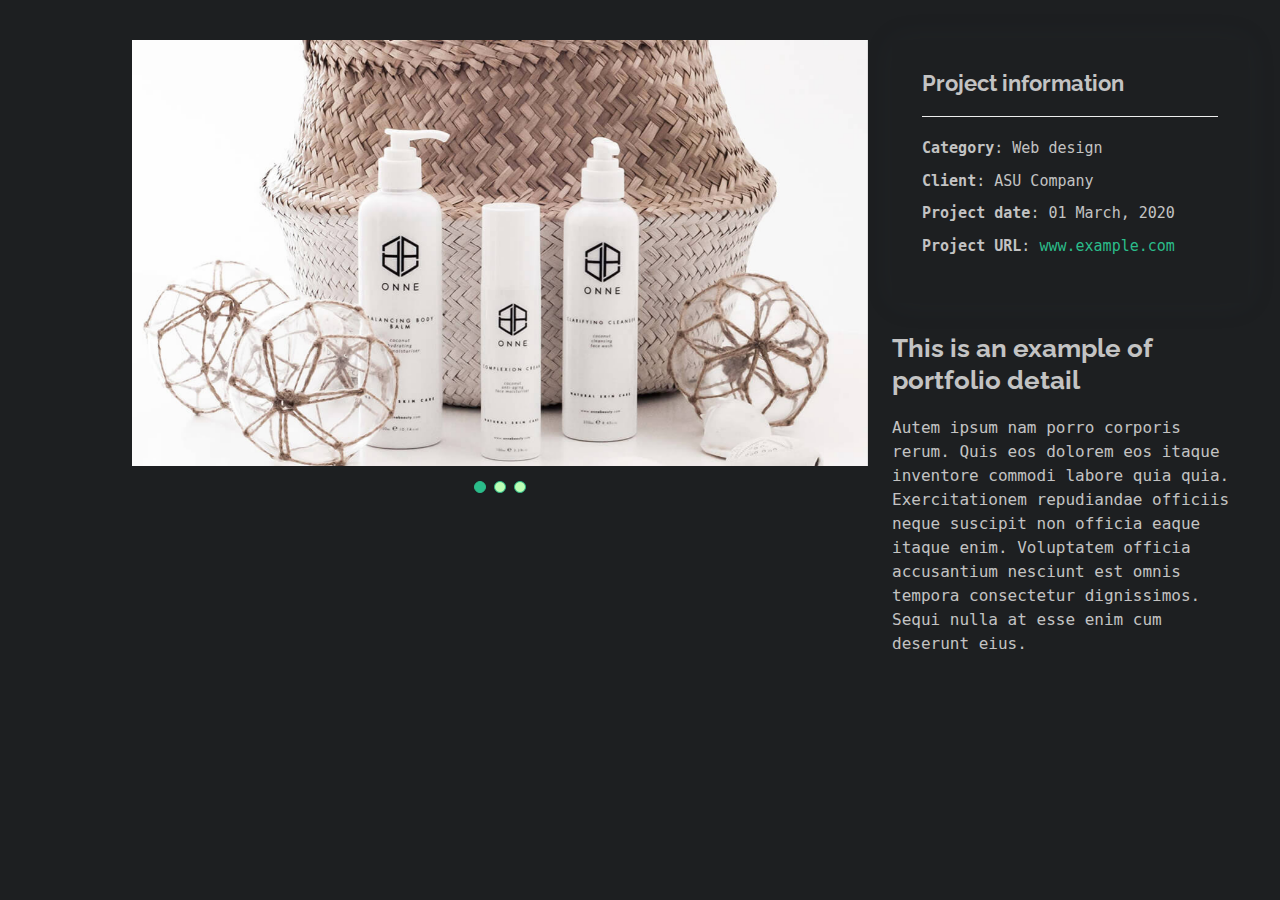
<file: portfolio-details.html>
<!DOCTYPE html>
<html lang="en">

<head>
  <meta charset="utf-8">
  <meta content="width=device-width, initial-scale=1.0" name="viewport">

  <title>Portfolio Details - Personal Bootstrap Template</title>
  <meta content="" name="description">
  <meta content="" name="keywords">

  <!-- Favicons -->
  <link href="assets/img/favicon.png" rel="icon">
  <link href="assets/img/apple-touch-icon.png" rel="apple-touch-icon">

  <!-- Google Fonts -->
  <link href="https://fonts.googleapis.com/css?family=Open+Sans:300,300i,400,400i,600,600i,700,700i|Raleway:300,300i,400,400i,500,500i,600,600i,700,700i|Poppins:300,300i,400,400i,500,500i,600,600i,700,700i" rel="stylesheet">

  <!-- Vendor CSS Files -->
  <link href="assets/vendor/aos/aos.css" rel="stylesheet">
  <link href="assets/vendor/bootstrap/css/bootstrap.min.css" rel="stylesheet">
  <link href="assets/vendor/bootstrap-icons/bootstrap-icons.css" rel="stylesheet">
  <link href="assets/vendor/boxicons/css/boxicons.min.css" rel="stylesheet">
  <link href="assets/vendor/glightbox/css/glightbox.min.css" rel="stylesheet">
  <link href="assets/vendor/swiper/swiper-bundle.min.css" rel="stylesheet">

  <!-- Template Main CSS File -->
  <link href="assets/css/style.css" rel="stylesheet">

  <!-- =======================================================
  * Template Name: MyResume
  * Updated: Nov 17 2023 with Bootstrap v5.3.2
  * Template URL: https://bootstrapmade.com/free-html-bootstrap-template-my-resume/
  * Author: BootstrapMade.com
  * License: https://bootstrapmade.com/license/
  ======================================================== -->
</head>

<body>

  <main id="main">

    <!-- ======= Portfolio Details Section ======= -->
    <section id="portfolio-details" class="portfolio-details">
      <div class="container">

        <div class="row gy-4">

          <div class="col-lg-8">
            <div class="portfolio-details-slider swiper">
              <div class="swiper-wrapper align-items-center">

                <div class="swiper-slide">
                  <img src="assets/img/portfolio/portfolio-details-1.jpg" alt="">
                </div>

                <div class="swiper-slide">
                  <img src="assets/img/portfolio/portfolio-details-2.jpg" alt="">
                </div>

                <div class="swiper-slide">
                  <img src="assets/img/portfolio/portfolio-details-3.jpg" alt="">
                </div>

              </div>
              <div class="swiper-pagination"></div>
            </div>
          </div>

          <div class="col-lg-4">
            <div class="portfolio-info">
              <h3>Project information</h3>
              <ul>
                <li><strong>Category</strong>: Web design</li>
                <li><strong>Client</strong>: ASU Company</li>
                <li><strong>Project date</strong>: 01 March, 2020</li>
                <li><strong>Project URL</strong>: <a href="#">www.example.com</a></li>
              </ul>
            </div>
            <div class="portfolio-description">
              <h2>This is an example of portfolio detail</h2>
              <p>
                Autem ipsum nam porro corporis rerum. Quis eos dolorem eos itaque inventore commodi labore quia quia. Exercitationem repudiandae officiis neque suscipit non officia eaque itaque enim. Voluptatem officia accusantium nesciunt est omnis tempora consectetur dignissimos. Sequi nulla at esse enim cum deserunt eius.
              </p>
            </div>
          </div>

        </div>

      </div>
    </section><!-- End Portfolio Details Section -->

  </main><!-- End #main -->

  <div id="preloader"></div>
  <a href="#" class="back-to-top d-flex align-items-center justify-content-center"><i class="bi bi-arrow-up-short"></i></a>

  <!-- Vendor JS Files -->
  <script src="assets/vendor/purecounter/purecounter_vanilla.js"></script>
  <script src="assets/vendor/aos/aos.js"></script>
  <script src="assets/vendor/bootstrap/js/bootstrap.bundle.min.js"></script>
  <script src="assets/vendor/glightbox/js/glightbox.min.js"></script>
  <script src="assets/vendor/isotope-layout/isotope.pkgd.min.js"></script>
  <script src="assets/vendor/swiper/swiper-bundle.min.js"></script>
  <script src="assets/vendor/typed.js/typed.umd.js"></script>
  <script src="assets/vendor/waypoints/noframework.waypoints.js"></script>
  <script src="assets/vendor/php-email-form/validate.js"></script>

  <!-- Template Main JS File -->
  <script src="assets/js/main.js"></script>

</body>

</html>
</file>
<file: assets/css/style.css>
/**
* Template Name: MyResume
* Updated: Nov 17 2023 with Bootstrap v5.3.2
* Template URL: https://bootstrapmade.com/free-html-bootstrap-template-my-resume/
* Author: BootstrapMade.com
* License: https://bootstrapmade.com/license/
*/

/*--------------------------------------------------------------
# General
--------------------------------------------------------------*/
body {
  font-family: "Menlo", "Meslo LG", monospace;
  color: #C3C3C3;
  background-color: #1D1F21;
}

a {
  color: #2BBC8A;
  text-decoration: none;
}

a:hover {
  color: #067ded;
  text-decoration: none;
}

h1,
h2,
h3,
h4,
h5,
h6 {
  font-family: "Raleway", sans-serif;
}

/*--------------------------------------------------------------
# Back to top button
--------------------------------------------------------------*/
.back-to-top {
  position: fixed;
  visibility: hidden;
  opacity: 0;
  right: 15px;
  bottom: 15px;
  z-index: 996;
  background: #BCFFB6;
  width: 40px;
  height: 40px;
  border-radius: 50px;
  transition: all 0.4s;
}

.back-to-top i {
  font-size: 28px;
  color: #45505b;
  line-height: 0;
}

.back-to-top:hover {
  color: #fff;
  background: #2BBC8A;
}

.back-to-top.active {
  visibility: visible;
  opacity: 1;
}

/*--------------------------------------------------------------
# Preloader
--------------------------------------------------------------*/
#preloader {
  position: fixed;
  top: 0;
  left: 0;
  right: 0;
  bottom: 0;
  z-index: 9999;
  overflow: hidden;
  background: #fff;
}

#preloader:before {
  content: "";
  position: fixed;
  top: calc(50% - 30px);
  left: calc(50% - 30px);
  border: 6px solid #2BBC8A;
  border-top-color: #fff;
  border-bottom-color: #fff;
  border-radius: 50%;
  width: 60px;
  height: 60px;
  animation: animate-preloader 1s linear infinite;
}

@keyframes animate-preloader {
  0% {
    transform: rotate(0deg);
  }

  100% {
    transform: rotate(360deg);
  }
}

/*--------------------------------------------------------------
# Disable aos animation delay on mobile devices
--------------------------------------------------------------*/
@media screen and (max-width: 768px) {
  [data-aos-delay] {
    transition-delay: 0 !important;
  }
}

/*--------------------------------------------------------------
# Header
--------------------------------------------------------------*/
#header {
  position: fixed;
  top: 0;
  left: 0;
  bottom: 0;
  z-index: 9997;
  transition: all 0.5s;
  padding: 15px;
  overflow-y: auto;
}

@media (max-width: 991px) {
  #header {
    width: 300px;
    background: #1E2022;
    left: -300px;
  }
}

@media (min-width: 991px) {
  #main {
    margin-left: 100px;
  }
}

/*--------------------------------------------------------------
# Navigation Menu
--------------------------------------------------------------*/
/**
* Desktop Navigation 
*/
.nav-menu {
  padding: 0;
  display: block;
}

.nav-menu * {
  margin: 0;
  padding: 0;
  list-style: none;
}

.nav-menu>ul>li {
  position: relative;
  white-space: nowrap;
}

.nav-menu a,
.nav-menu a:focus {
  display: flex;
  align-items: center;
  color: #45505b;
  padding: 10px 18px;
  margin-bottom: 8px;
  transition: 0.3s;
  font-size: 15px;
  border-radius: 50px;
  background: #BCFFB6;
  height: 56px;
  width: 100%;
  overflow: hidden;
  transition: 0.3s;
}

.nav-menu a i,
.nav-menu a:focus i {
  font-size: 20px;
}

.nav-menu a span,
.nav-menu a:focus span {
  padding: 0 5px 0 7px;
  color: #45505b;
}

@media (min-width: 992px) {

  .nav-menu a,
  .nav-menu a:focus {
    width: 56px;
  }

  .nav-menu a span,
  .nav-menu a:focus span {
    display: none;
    color: #fff;
  }
}

.nav-menu a:hover,
.nav-menu .active,
.nav-menu .active:focus,
.nav-menu li:hover>a {
  color: #fff;
  background: #2BBC8A;
}

.nav-menu a:hover span,
.nav-menu .active span,
.nav-menu .active:focus span,
.nav-menu li:hover>a span {
  color: #fff;
}

.nav-menu a:hover,
.nav-menu li:hover>a {
  width: 100%;
  color: #fff;
}

.nav-menu a:hover span,
.nav-menu li:hover>a span {
  display: block;
}

/**
* Mobile Navigation 
*/
.mobile-nav-toggle {
  position: fixed;
  right: 10px;
  top: 10px;
  z-index: 9998;
  border: 0;
  background: none;
  font-size: 28px;
  transition: all 0.4s;
  outline: none !important;
  line-height: 0;
  cursor: pointer;
  border-radius: 50px;
  padding: 5px;
}

.mobile-nav-toggle i {
  color: #45505b;
}

.mobile-nav-active {
  overflow: hidden;
}

.mobile-nav-active #header {
  left: 0;
}

.mobile-nav-active .mobile-nav-toggle {
  color: #fff;
  background-color: #2BBC8A;
}

/*--------------------------------------------------------------
# Hero Section
--------------------------------------------------------------*/
#hero {
  width: 100%;
  height: 100vh;
  background: rgba(29, 31, 33, 0.5);
  position: relative;
}

#hero:before {
  content: "";
  background: rgba(29, 31, 33, 1);
  position: absolute;
  bottom: 0;
  top: 0;
  left: 0;
  right: 0;
}

#hero h1 {
  margin: 0;
  font-size: 64px;
  font-weight: 700;
  line-height: 56px;
  color: #45505B;
}

#hero p {
  color: #45505B;
  margin: 15px 0 0 0;
  font-size: 26px;
  font-family: "Poppins", sans-serif;
}

@media (min-width: 1200px) {
  #hero {
    padding-left: 160px;
    background: url("../img/me.jpg") top right no-repeat;
    background-size: cover;
    position: relative;
  }
  #hero:before {
    content: "";
    background: rgba(235, 251, 238, 0.7);
    position: absolute;
    bottom: 0;
    top: 0;
    left: 0;
    right: 0;
  }
}

#hero p span {
  color: #2BBC8A;
  font-weight: bold;
  letter-spacing: 1px;
}

#hero .social-links {
  margin-top: 30px;
}

#hero .social-links a {
  font-size: 24px;
  display: inline-block;
  color: #45505B;
  line-height: 1;
  margin-right: 20px;
  transition: 0.3s;
}

#hero .social-links a:hover {
  color: #2BBC8A;
}

@media (max-width: 1200px) {
  #hero {
    text-align: center;
  }

  #hero h1 {
    font-size: 32px;
    line-height: 36px;
    color: #EBFBEE;
  }

  #hero p {
    margin-top: 10px;
    font-size: 20px;
    line-height: 24px;
    color: #EBFBEE;
  }

  #hero .social-links a {
    color: #EBFBEE;
  }
  
  #hero .social-links a:hover {
    color: #2BBC8A;
  }
}

/*--------------------------------------------------------------
# Sections General
--------------------------------------------------------------*/
section {
  padding: 60px 0;
  overflow: hidden;
}

.section-title {
  text-align: center;
  padding-bottom: 30px;
}

.section-title h2 {
  font-size: 32px;
  font-weight: bold;
  text-transform: uppercase;
  margin-bottom: 20px;
  padding-bottom: 20px;
  position: relative;
  color: #2BBC8A;
}

.section-title h2::before {
  content: "";
  position: absolute;
  display: block;
  width: 120px;
  height: 1px;
  background: #dddddd;
  bottom: 1px;
  left: calc(50% - 60px);
}

.section-title h2::after {
  content: "";
  position: absolute;
  display: block;
  width: 40px;
  height: 3px;
  background: #2BBC8A;
  bottom: 0;
  left: calc(50% - 20px);
}

.section-title p {
  margin-bottom: 0;
}

.proj_info {
  text-align: left;
}

.proj_inf_pink::before {
  content: "#> ";
  color: #A72250;
  font-weight: bold;
}

.proj_inf_green::before {
  content: "#> ";
  color: #5C940D;
  font-weight: bold;
}

/*--------------------------------------------------------------
# About
--------------------------------------------------------------*/
.about .content h3 {
  font-weight: 700;
  font-size: 26px;
  color: #728394;
}

.about .content ul {
  list-style: none;
  padding: 0;
}

.about .content ul li {
  margin-bottom: 20px;
  display: flex;
  align-items: center;
}

.about .content ul strong {
  margin-right: 10px;
}

.about .content ul i {
  font-size: 16px;
  margin-right: 5px;
  color: #2BBC8A;
  line-height: 0;
}

.about .content p:last-child {
  margin-bottom: 0;
}

/*--------------------------------------------------------------
# Facts
--------------------------------------------------------------*/
.facts .count-box {
  padding: 30px 30px 25px 30px;
  margin-top: 30px;
  width: 100%;
  position: relative;
  text-align: center;
  background: #fff;
}

.facts .count-box i {
  position: absolute;
  top: -25px;
  left: 50%;
  transform: translateX(-50%);
  font-size: 24px;
  background: #2BBC8A;
  color: #fff;
  border-radius: 50px;
  display: inline-flex;
  align-items: center;
  justify-content: center;
  width: 48px;
  height: 48px;
}

.facts .count-box span {
  font-size: 36px;
  display: block;
  font-weight: 600;
  color: #011426;
}

.facts .count-box p {
  padding: 0;
  margin: 0;
  font-family: "Raleway", sans-serif;
  font-size: 14px;
}

/*--------------------------------------------------------------
# Akills
--------------------------------------------------------------*/
.skills .progress {
  height: 60px;
  display: block;
  background: none;
  border-radius: 0;
}

.skills .progress .skill {
  padding: 10px 0;
  margin: 0;
  text-transform: uppercase;
  display: block;
  font-weight: 600;
  font-family: "Poppins", sans-serif;
  color: #2BBC8A;
}

.skills .progress .skill .val {
  float: right;
  font-style: normal;
}

.skills .progress-bar-wrap {
  background: #BCFFB6;
}

.skills .progress-bar {
  width: 1px;
  height: 10px;
  transition: 0.9s;
  background-color: #2BBC8A;
}

/*--------------------------------------------------------------
# Resume
--------------------------------------------------------------*/
.resume .resume-title {
  font-size: 26px;
  font-weight: 700;
  margin-top: 20px;
  margin-bottom: 20px;
  color: #2BBC8A;
}

.resume .resume-item {
  padding: 0 0 20px 20px;
  margin-top: -2px;
  border-left: 2px solid #2BBC8A;
  position: relative;
}

.resume .resume-item h4 {
  line-height: 18px;
  font-size: 18px;
  font-weight: 600;
  text-transform: uppercase;
  font-family: "Poppins", sans-serif;
  color: #2BBC8A;
  margin-bottom: 10px;
}

.resume .resume-item h5 {
  font-size: 16px;
  background: #BCFFB6;
  padding: 5px 15px;
  display: inline-block;
  font-weight: 600;
  margin-bottom: 10px;
  color: #45505B;
}

.resume .resume-item ul {
  padding-left: 20px;
}

.resume .resume-item ul li {
  padding-bottom: 10px;
}

.resume .resume-item:last-child {
  padding-bottom: 0;
}

.resume .resume-item::before {
  content: "";
  position: absolute;
  width: 16px;
  height: 16px;
  border-radius: 50px;
  left: -9px;
  top: 0;
  background: #BCFFB6;
  border: 2px solid #2BBC8A;
}

/*--------------------------------------------------------------
# Portfolio
--------------------------------------------------------------*/
.portfolio .portfolio-item {
  margin-bottom: 30px;
}

.portfolio #portfolio-flters {
  padding: 0;
  margin: 0 auto 25px auto;
  list-style: none;
  text-align: center;
  background: #fff;
  border-radius: 50px;
  padding: 2px 15px;
}

.portfolio #portfolio-flters li {
  cursor: pointer;
  display: inline-block;
  padding: 10px 15px;
  font-size: 14px;
  font-weight: 600;
  line-height: 1;
  text-transform: uppercase;
  color: #272829;
  margin-bottom: 5px;
  transition: all 0.3s ease-in-out;
}

.portfolio #portfolio-flters li:hover,
.portfolio #portfolio-flters li.filter-active {
  color: #2BBC8A;
}

.portfolio #portfolio-flters li:last-child {
  margin-right: 0;
}

.portfolio .portfolio-wrap {
  transition: 0.3s;
  position: relative;
  overflow: hidden;
  z-index: 1;
  background: rgba(69, 80, 91, 0.8);
}

.portfolio .portfolio-wrap::before {
  content: "";
  background: rgba(255, 255, 255, 0.7);
  position: absolute;
  left: 30px;
  right: 30px;
  top: 30px;
  bottom: 30px;
  transition: all ease-in-out 0.3s;
  z-index: 2;
  opacity: 0;
}

.portfolio .portfolio-wrap .portfolio-info {
  opacity: 0;
  position: absolute;
  top: 0;
  left: 0;
  right: 0;
  bottom: 0;
  text-align: center;
  z-index: 3;
  transition: all ease-in-out 0.3s;
  display: flex;
  flex-direction: column;
  justify-content: center;
  align-items: center;
}

.portfolio .portfolio-wrap .portfolio-info::before {
  display: block;
  content: "";
  width: 48px;
  height: 48px;
  position: absolute;
  top: 35px;
  left: 35px;
  border-top: 3px solid #d7dce1;
  border-left: 3px solid #d7dce1;
  transition: all 0.5s ease 0s;
  z-index: 9994;
}

.portfolio .portfolio-wrap .portfolio-info::after {
  display: block;
  content: "";
  width: 48px;
  height: 48px;
  position: absolute;
  bottom: 35px;
  right: 35px;
  border-bottom: 3px solid #d7dce1;
  border-right: 3px solid #d7dce1;
  transition: all 0.5s ease 0s;
  z-index: 9994;
}

.portfolio .portfolio-wrap .portfolio-info h4 {
  font-size: 20px;
  color: #2BBC8A;
  font-weight: 600;
}

.portfolio .portfolio-wrap .portfolio-info p {
  color: #2BBC8A;
  font-size: 14px;
  text-transform: uppercase;
  padding: 0;
  margin: 0;
}

.portfolio .portfolio-wrap .portfolio-links {
  text-align: center;
  z-index: 4;
}

.portfolio .portfolio-wrap .portfolio-links a {
  color: #2BBC8A;
  margin: 0 2px;
  font-size: 28px;
  display: inline-block;
  transition: 0.3s;
}

.portfolio .portfolio-wrap .portfolio-links a:hover {
  color: #148af9;
}

.portfolio .portfolio-wrap:hover::before {
  top: 0;
  left: 0;
  right: 0;
  bottom: 0;
  opacity: 1;
}

.portfolio .portfolio-wrap:hover .portfolio-info {
  opacity: 1;
}

.portfolio .portfolio-wrap:hover .portfolio-info::before {
  top: 15px;
  left: 15px;
}

.portfolio .portfolio-wrap:hover .portfolio-info::after {
  bottom: 15px;
  right: 15px;
}

/*--------------------------------------------------------------
# Portfolio Details
--------------------------------------------------------------*/
.portfolio-details {
  padding-top: 40px;
}

.portfolio-details .portfolio-details-slider img {
  width: 100%;
}

.portfolio-details .portfolio-details-slider .swiper-pagination {
  margin-top: 20px;
  position: relative;
}

.portfolio-details .portfolio-details-slider .swiper-pagination .swiper-pagination-bullet {
  width: 12px;
  height: 12px;
  background-color: #BCFFB6;
  opacity: 1;
  border: 1px solid #2BBC8A;
}

.portfolio-details .portfolio-details-slider .swiper-pagination .swiper-pagination-bullet-active {
  background-color: #2BBC8A;
}

.portfolio-details .portfolio-info {
  padding: 30px;
  box-shadow: 0px 0 30px rgba(69, 80, 91, 0.08);
}

.portfolio-details .portfolio-info h3 {
  font-size: 22px;
  font-weight: 700;
  margin-bottom: 20px;
  padding-bottom: 20px;
  border-bottom: 1px solid #eee;
}

.portfolio-details .portfolio-info ul {
  list-style: none;
  padding: 0;
  font-size: 15px;
}

.portfolio-details .portfolio-info ul li+li {
  margin-top: 10px;
}

.portfolio-details .portfolio-description {
  padding-top: 30px;
}

.portfolio-details .portfolio-description h2 {
  font-size: 26px;
  font-weight: 700;
  margin-bottom: 20px;
}

.portfolio-details .portfolio-description p {
  padding: 0;
}

/*--------------------------------------------------------------
# Services
--------------------------------------------------------------*/
.services .icon-box {
  text-align: center;
  padding: 70px 20px 80px 20px;
  transition: all ease-in-out 0.3s;
  background: #EBFBEE;
  box-shadow: 0px 5px 90px 0px rgba(110, 123, 131, 0.05);
}

.services .icon-box .icon {
  margin: 0 auto;
  width: 100px;
  height: 100px;
  display: flex;
  align-items: center;
  justify-content: center;
  transition: ease-in-out 0.3s;
  position: relative;
}

.project-row {
  color: #202321;
}

.services .icon-box .icon i {
  font-size: 36px;
  transition: 0.5s;
  position: relative;
}

.services .icon-box .icon svg {
  position: absolute;
  top: 0;
  left: 0;
}

.services .icon-box .icon svg path {
  transition: 0.5s;
  fill: #EBFBEE;
}

.services .icon-box h4 {
  font-weight: 600;
  margin: 10px 0 15px 0;
  font-size: 22px;
}

.services .icon-box h4 a {
  color: #2BBC8A;
  transition: ease-in-out 0.3s;
}

.services .icon-box p {
  line-height: 24px;
  font-size: 14px;
  margin-bottom: 0;
}

.services .icon-box:hover {
  border-color: #fff;
  box-shadow: 0px 0 35px 0 rgba(0, 0, 0, 0.08);
}

.services .iconbox-blue i {
  color: #47aeff;
}

.services .iconbox-blue:hover .icon i {
  color: #fff;
}

.services .iconbox-blue:hover .icon path {
  fill: #47aeff;
}

.services .iconbox-orange i {
  color: #ffa76e;
}

.services .iconbox-orange:hover .icon i {
  color: #fff;
}

.services .iconbox-orange:hover .icon path {
  fill: #ffa76e;
}

.services .iconbox-pink i {
  color: #e80368;
}

.services .iconbox-pink:hover .icon i {
  color: #fff;
}

.services .iconbox-pink:hover .icon path {
  fill: #e80368;
}

.services .iconbox-pink i {
  color: #A72250;
}

.services .iconbox-pink:hover .icon i {
  color: #fff;
}

.services .iconbox-pink:hover .icon path {
  fill: #A72250;
}

.services .iconbox-green i {
  color: #5C940D;
}

.services .iconbox-green:hover .icon i {
  color: #fff;
}

.services .iconbox-green:hover .icon path {
  fill: #5C940D;
}

.services .iconbox-teal i {
  color: #11dbcf;
}

.services .iconbox-teal:hover .icon i {
  color: #fff;
}

.services .iconbox-teal:hover .icon path {
  fill: #11dbcf;
}

/*--------------------------------------------------------------
# Testimonials
--------------------------------------------------------------*/
.testimonials .section-header {
  margin-bottom: 40px;
}

.testimonials .testimonials-carousel,
.testimonials .testimonials-slider {
  overflow: hidden;
}

.testimonials .testimonial-item {
  text-align: center;
}

.testimonials .testimonial-item .testimonial-img {
  width: 120px;
  font-size: 50px;
  border-radius: 50%;
  /* border: 4px solid #fff; */
  margin: 0 auto;
  color: #EBFBEE;
}

.testimonials .testimonial-item h3 {
  font-size: 20px;
  font-weight: bold;
  margin: 7px 0 5px 0;
  color: #BCFFB6;
}

.testimonials .testimonial-item h4 {
  font-size: 14px;
  color: #999;
  margin: 0 0 15px 0;
}

.testimonials .testimonial-item .quote-icon-left,
.testimonials .testimonial-item .quote-icon-right {
  color: #90c8fc;
  font-size: 26px;
}

.testimonials .testimonial-item .quote-icon-left {
  display: inline-block;
  left: -5px;
  position: relative;
}

.testimonials .testimonial-item .quote-icon-right {
  display: inline-block;
  right: -5px;
  position: relative;
  top: 10px;
}

.testimonials .testimonial-item p {
  font-style: italic;
  margin: 10px auto 10px auto;
}

.testimonials .swiper-pagination {
  margin-top: 20px;
  position: relative;
}

.testimonials .swiper-pagination .swiper-pagination-bullet {
  width: 12px;
  height: 12px;
  background-color: #fff;
  opacity: 1;
  border: 1px solid #2BBC8A;
}

.testimonials .swiper-pagination .swiper-pagination-bullet-active {
  background-color: #2BBC8A;
}

@media (min-width: 992px) {
  .testimonials .testimonial-item p {
    width: 80%;
  }
}

/*--------------------------------------------------------------
# Contact
--------------------------------------------------------------*/
.contact .info {
  width: 100%;
  background: #1D1F21;
  align-items: center;
}

.contact .info i {
  font-size: 20px;
  color: #2BBC8A;
  float: left;
  width: 44px;
  height: 44px;
  background: #EBFBEE;
  display: flex;
  justify-content: center;
  align-items: center;
  border-radius: 50px;
  transition: all 0.3s ease-in-out;
}

.contact .info h4 {
  padding: 0 0 0 60px;
  font-size: 22px;
  font-weight: 600;
  margin-bottom: 5px;
  color: #2BBC8A;
}

.contact .info p {
  padding: 0 0 0 60px;
  margin-bottom: 0;
  font-size: 14px;
  color: #728394;
}

.contact .info .email,
.contact .info .phone {
  margin-top: 40px;
}

.contact .info .email:hover i,
.contact .info .address:hover i,
.contact .info .phone:hover i {
  background: #2BBC8A;
  color: #fff;
}

.contact .php-email-form {
  width: 100%;
  background: #fff;
}

.contact .php-email-form .form-group {
  padding-bottom: 8px;
}

.contact .php-email-form .error-message {
  display: none;
  color: #fff;
  background: #ed3c0d;
  text-align: left;
  padding: 15px;
  font-weight: 600;
}

.contact .php-email-form .error-message br+br {
  margin-top: 25px;
}

.contact .php-email-form .sent-message {
  display: none;
  color: #fff;
  background: #18d26e;
  text-align: center;
  padding: 15px;
  font-weight: 600;
}

.contact .php-email-form .loading {
  display: none;
  background: #fff;
  text-align: center;
  padding: 15px;
}

.contact .php-email-form .loading:before {
  content: "";
  display: inline-block;
  border-radius: 50%;
  width: 24px;
  height: 24px;
  margin: 0 10px -6px 0;
  border: 3px solid #18d26e;
  border-top-color: #eee;
  animation: animate-loading 1s linear infinite;
}

.contact .php-email-form input,
.contact .php-email-form textarea {
  border-radius: 4px;
  box-shadow: none;
  font-size: 14px;
}

.contact .php-email-form input[type=text],
.contact .php-email-form input[type=email] {
  height: 44px;
}

.contact .php-email-form textarea {
  padding: 10px 12px;
}

.contact .php-email-form button[type=submit] {
  background: #2BBC8A;
  border: 0;
  padding: 10px 35px;
  color: #fff;
  transition: 0.4s;
  border-radius: 50px;
}

.contact .php-email-form button[type=submit]:hover {
  background: #0678e3;
}

@keyframes animate-loading {
  0% {
    transform: rotate(0deg);
  }

  100% {
    transform: rotate(360deg);
  }
}


/*--------------------------------------------------------------
# Footer
--------------------------------------------------------------*/
#footer {
  background: #1D1F21;
  color: #2BBC8A;
  font-size: 14px;
  text-align: center;
  padding: 30px 0;
}

#footer h3 {
  font-size: 36px;
  font-weight: 700;
  position: relative;
  font-family: "Poppins", sans-serif;
  padding: 0;
  margin: 0 0 15px 0;
}

#footer p {
  font-size: 15;
  font-style: italic;
  padding: 0;
  margin: 0 0 40px 0;
}

#footer .social-links {
  margin: 0 0 40px 0;
}

#footer .social-links a {
  font-size: 18px;
  display: inline-block;
  background: #BCFFB6;
  color: #1D1F21;
  line-height: 1;
  padding: 8px 0;
  margin-right: 4px;
  border-radius: 50%;
  text-align: center;
  width: 36px;
  height: 36px;
  transition: 0.3s;
}

#footer .social-links a:hover {
  background: #2BBC8A;
  color: #fff;
  text-decoration: none;
}

#footer .copyright {
  margin: 0 0 5px 0;
}

#footer .credits {
  font-size: 13px;
}
</file>
